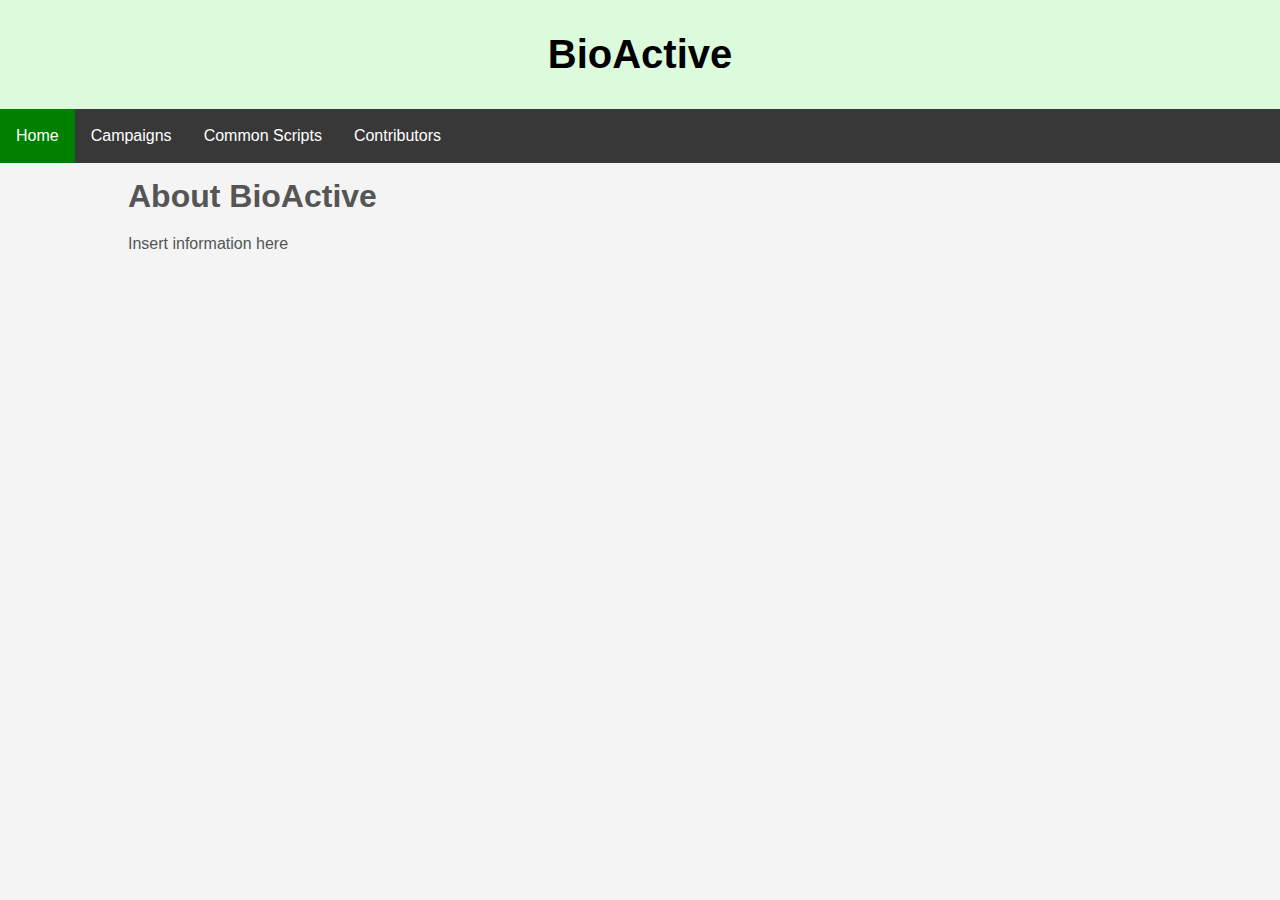
<file: documentation/index.html>
<!DOCTYPE html>
<html>
<head>
	<title>BioActive</title>
	<link rel="stylesheet" type="text/css" href="css/style.css">
</head>
<body>
	<header id="main-header">
		<div class="container">
			<h1>BioActive</h1>
		</div>
	</header>

	<ul class="navbar">
		<li class="active"><a href="index.html">Home</a></li>
		<li class="dropdown">
			<a href="javascript:void(0)" class="dropbtn">Campaigns</a>
			<div class="dropdown-content">
				<a href="campaigns/battleship.html">Battleship</a>
				<a href="campaigns/battleshipreal.html">BattleshipReal / Createplate</a>
				<a href="campaigns/clustercampaign.html">ClusterCampaign</a>
				<a href="campaigns/getdataimagecampaign.html">getDataImageCampaign</a>
				<a href="campaigns/linreg.html">LinReg</a>
				<a href="campaigns/multivars">MultiVars</a>
			</div>
		</li>
		<li class="dropdown">
			<a href="javascript:void(0)" class="dropbtn">Common Scripts</a>
			<div class="dropdown-content">
				<a href="commonscripts/runcampaign.html">RunCampaign</a>
				<a href="commonscripts/createcampaign.html">CreateCampaign</a>
				<a href="commonscripts/activelearner.html">ActiveLearner</a>
				<a href="commonscripts/modeler.html">Modeler</a>
				<a href="commonscripts/database.html">Database</a>
				<a href="commonscripts/goaltether.html">Goal Tether</a>
				<a href="commonscripts/dataacquisition.html">Data Acquisition</a>
			</div>
		</li>
		<li><a href="contributors.html">Contributors</a></li>
	</ul>

	<section class="content-start">
		<div class="container">
			<h1>About BioActive</h1>

			<p>Insert information here</p>
		</div>
	</section>

	<script src="main.js"></script>
</body>
</html>
</file>
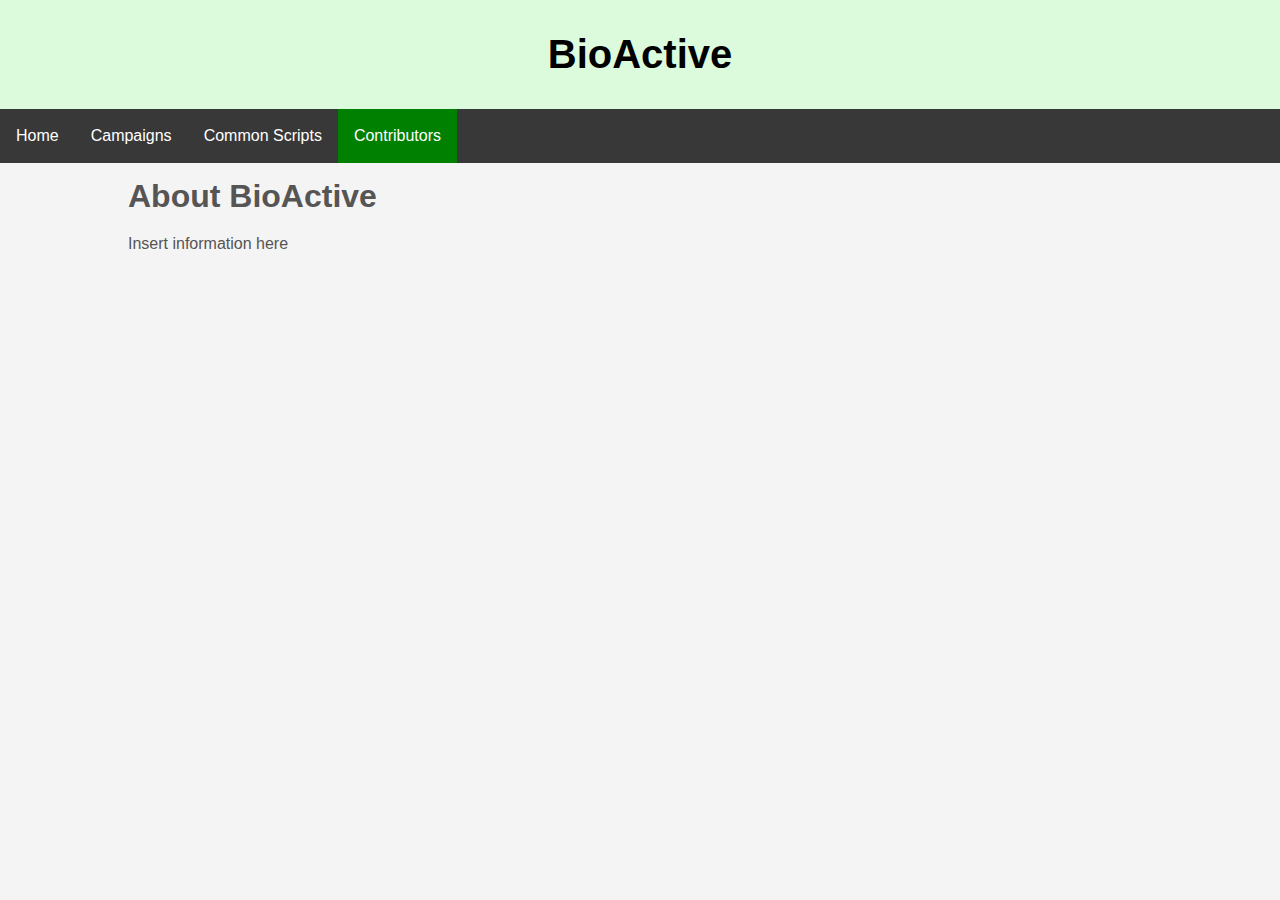
<file: documentation/contributors.html>
<!DOCTYPE html>
<html>
<head>
	<title>BioActive</title>
	<link rel="stylesheet" type="text/css" href="css/style.css">
</head>
<body>
	<header id="main-header">
		<div class="container">
			<h1>BioActive</h1>
		</div>
	</header>

	<ul class="navbar">
		<li><a href="index.html">Home</a></li>
		<li class="dropdown">
			<a href="javascript:void(0)" class="dropbtn">Campaigns</a>
			<div class="dropdown-content">
				<a href="campaigns/battleship.html">Battleship</a>
				<a href="campaigns/battleshipreal.html">BattleshipReal / Createplate</a>
				<a href="campaigns/clustercampaign.html">ClusterCampaign</a>
				<a href="campaigns/getdataimagecampaign.html">getDataImageCampaign</a>
				<a href="campaigns/linreg.html">LinReg</a>
				<a href="campaigns/multivars">MultiVars</a>
			</div>
		</li>
		<li class="dropdown">
			<a href="javascript:void(0)" class="dropbtn">Common Scripts</a>
			<div class="dropdown-content">
				<a href="commonscripts/runcampaign.html">RunCampaign</a>
				<a href="commonscripts/createcampaign.html">CreateCampaign</a>
				<a href="commonscripts/activelearner.html">ActiveLearner</a>
				<a href="commonscripts/modeler.html">Modeler</a>
				<a href="commonscripts/database.html">Database</a>
				<a href="commonscripts/goaltether.html">Goal Tether</a>
				<a href="commonscripts/dataacquisition.html">Data Acquisition</a>
			</div>
		</li>
		<li class="active"><a href="contributors.html">Contributors</a></li>
	</ul>

	<section class="content-start">
		<div class="container">
			<h1>About BioActive</h1>

			<p>Insert information here</p>
		</div>
	</section>

	<script src="main.js"></script>
</body>
</html>
</file>
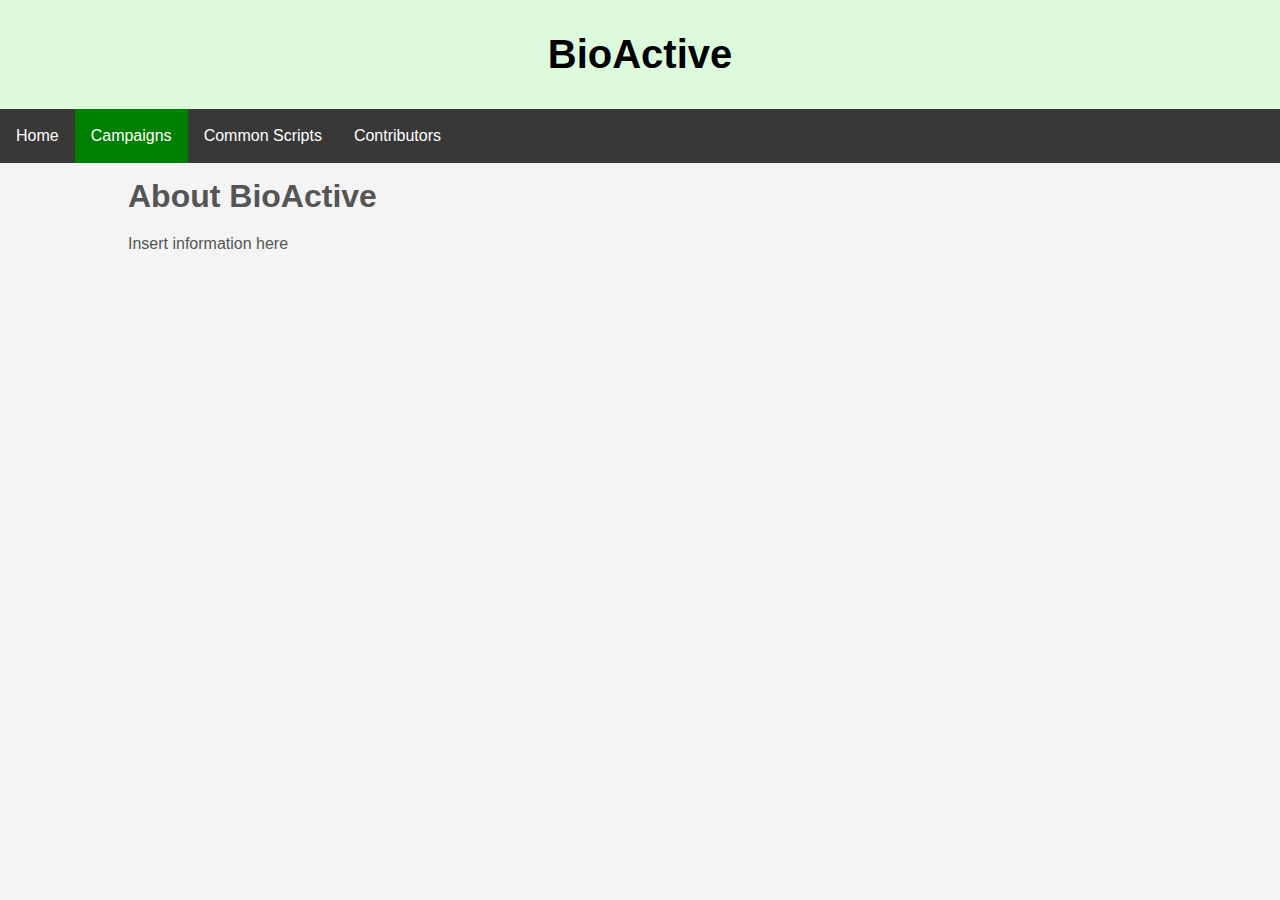
<file: documentation/campaigns/battleship.html>
<!DOCTYPE html>
<html>
<head>
	<title>BioActive</title>
	<link rel="stylesheet" type="text/css" href="../css/style.css">
</head>
<body>
	<header id="main-header">
		<div class="container">
			<h1>BioActive</h1>
		</div>
	</header>

	<ul class="navbar">
		<li><a href="../index.html">Home</a></li>
		<li class="dropdown active">
			<a href="javascript:void(0)" class="dropbtn">Campaigns</a>
			<div class="dropdown-content">
				<a href="battleship.html" class="active">Battleship</a>
				<a href="battleshipreal.html">BattleshipReal / Createplate</a>
				<a href="clustercampaign.html">ClusterCampaign</a>
				<a href="getdataimagecampaign.html">getDataImageCampaign</a>
				<a href="linreg.html">LinReg</a>
				<a href="multivars.html">MultiVars</a>
			</div>
		</li>
		<li class="dropdown">
			<a href="javascript:void(0)" class="dropbtn">Common Scripts</a>
			<div class="dropdown-content">
				<a href="../commonscripts/runcampaign.html">RunCampaign</a>
				<a href="../commonscripts/createcampaign.html">CreateCampaign</a>
				<a href="../commonscripts/activelearner.html">ActiveLearner</a>
				<a href="../commonscripts/modeler.html">Modeler</a>
				<a href="../commonscripts/database.html">Database</a>
				<a href="../commonscripts/goaltether.html">Goal Tether</a>
				<a href="../commonscripts/dataacquisition.html">Data Acquisition</a>
			</div>
		</li>
		<li><a href="../contributors.html">Contributors</a></li>
	</ul>

	<section class="content-start">
		<div class="container">
			<h1>About BioActive</h1>

			<p>Insert information here</p>
		</div>
	</section>

	<script src="../main.js"></script>
</body>
</html>
</file>
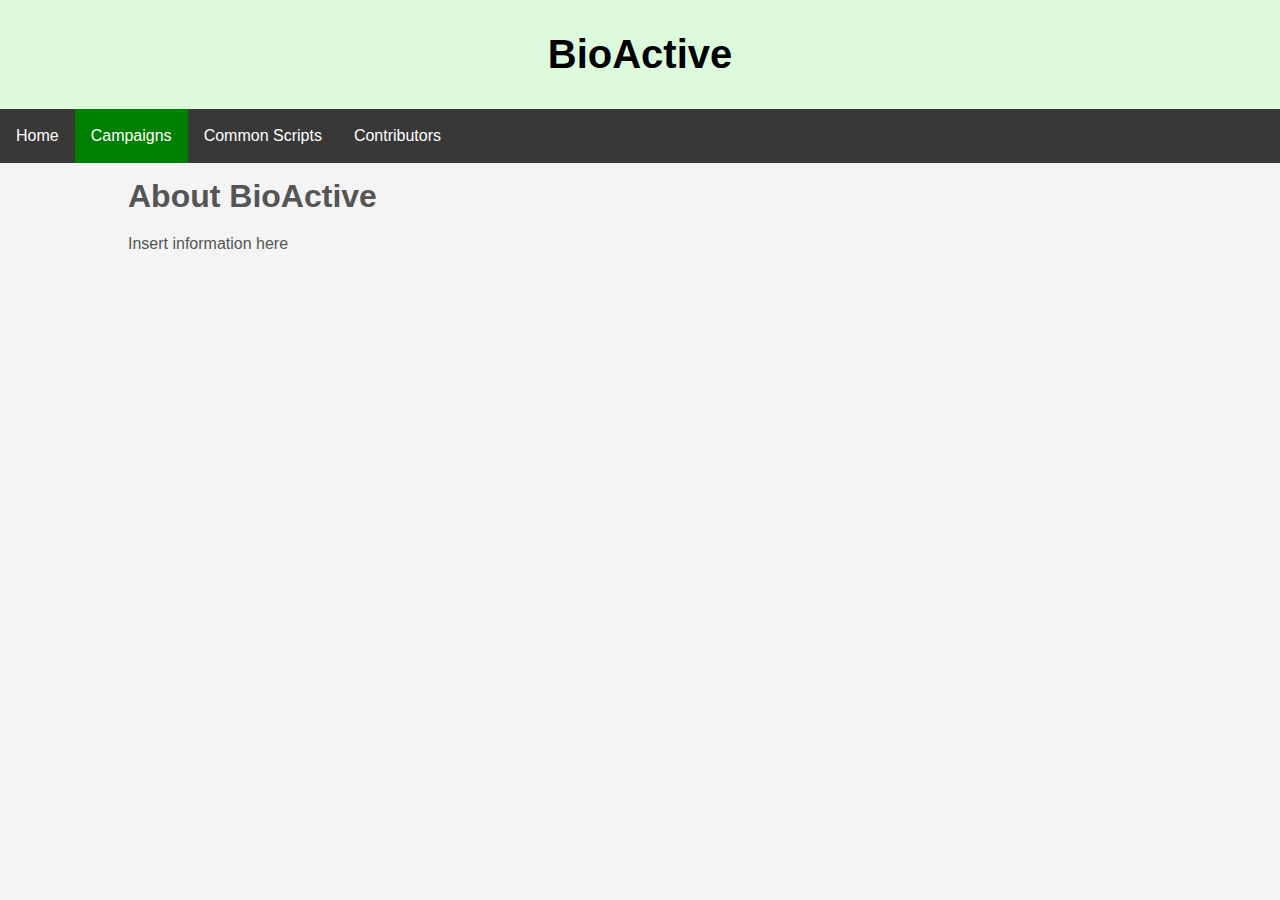
<file: documentation/campaigns/clustercampaign.html>
<!DOCTYPE html>
<html>
<head>
	<title>BioActive</title>
	<link rel="stylesheet" type="text/css" href="../css/style.css">
</head>
<body>
	<header id="main-header">
		<div class="container">
			<h1>BioActive</h1>
		</div>
	</header>

	<ul class="navbar">
		<li><a href="../index.html">Home</a></li>
		<li class="dropdown active">
			<a href="javascript:void(0)" class="dropbtn">Campaigns</a>
			<div class="dropdown-content">
				<a href="battleship.html">Battleship</a>
				<a href="battleshipreal.html">BattleshipReal / Createplate</a>
				<a href="clustercampaign.html" class="active">ClusterCampaign</a>
				<a href="getdataimagecampaign.html">getDataImageCampaign</a>
				<a href="linreg.html">LinReg</a>
				<a href="multivars.html">MultiVars</a>
			</div>
		</li>
		<li class="dropdown">
			<a href="javascript:void(0)" class="dropbtn">Common Scripts</a>
			<div class="dropdown-content">
				<a href="../commonscripts/runcampaign.html">RunCampaign</a>
				<a href="../commonscripts/createcampaign.html">CreateCampaign</a>
				<a href="../commonscripts/activelearner.html">ActiveLearner</a>
				<a href="../commonscripts/modeler.html">Modeler</a>
				<a href="../commonscripts/database.html">Database</a>
				<a href="../commonscripts/goaltether.html">Goal Tether</a>
				<a href="../commonscripts/dataacquisition.html">Data Acquisition</a>
			</div>
		</li>
		<li><a href="../contributors.html">Contributors</a></li>
	</ul>

	<section class="content-start">
		<div class="container">
			<h1>About BioActive</h1>

			<p>Insert information here</p>
		</div>
	</section>

	<script src="../main.js"></script>
</body>
</html>
</file>
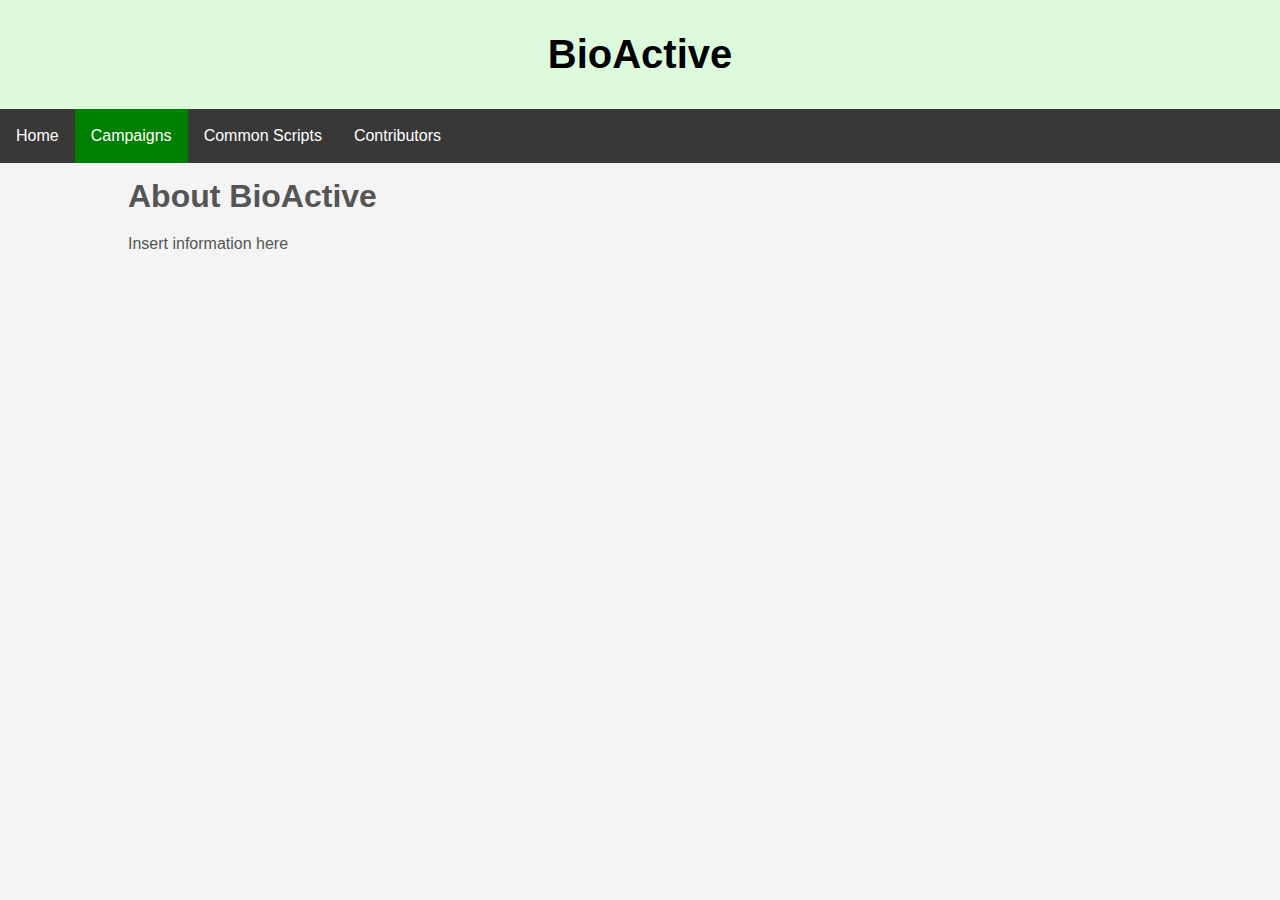
<file: documentation/campaigns/getdataimagecampaign.html>
<!DOCTYPE html>
<html>
<head>
	<title>BioActive</title>
	<link rel="stylesheet" type="text/css" href="../css/style.css">
</head>
<body>
	<header id="main-header">
		<div class="container">
			<h1>BioActive</h1>
		</div>
	</header>

	<ul class="navbar">
		<li><a href="../index.html">Home</a></li>
		<li class="dropdown active">
			<a href="javascript:void(0)" class="dropbtn">Campaigns</a>
			<div class="dropdown-content">
				<a href="battleship.html">Battleship</a>
				<a href="battleshipreal.html">BattleshipReal / Createplate</a>
				<a href="clustercampaign.html">ClusterCampaign</a>
				<a href="getdataimagecampaign.html" class="active">getDataImageCampaign</a>
				<a href="linreg.html">LinReg</a>
				<a href="multivars.html">MultiVars</a>
			</div>
		</li>
		<li class="dropdown">
			<a href="javascript:void(0)" class="dropbtn">Common Scripts</a>
			<div class="dropdown-content">
				<a href="../commonscripts/runcampaign.html">RunCampaign</a>
				<a href="../commonscripts/createcampaign.html">CreateCampaign</a>
				<a href="../commonscripts/activelearner.html">ActiveLearner</a>
				<a href="../commonscripts/modeler.html">Modeler</a>
				<a href="../commonscripts/database.html">Database</a>
				<a href="../commonscripts/goaltether.html">Goal Tether</a>
				<a href="../commonscripts/dataacquisition.html">Data Acquisition</a>
			</div>
		</li>
		<li><a href="../contributors.html">Contributors</a></li>
	</ul>

	<section class="content-start">
		<div class="container">
			<h1>About BioActive</h1>

			<p>Insert information here</p>
		</div>
	</section>

	<script src="../main.js"></script>
</body>
</html>
</file>
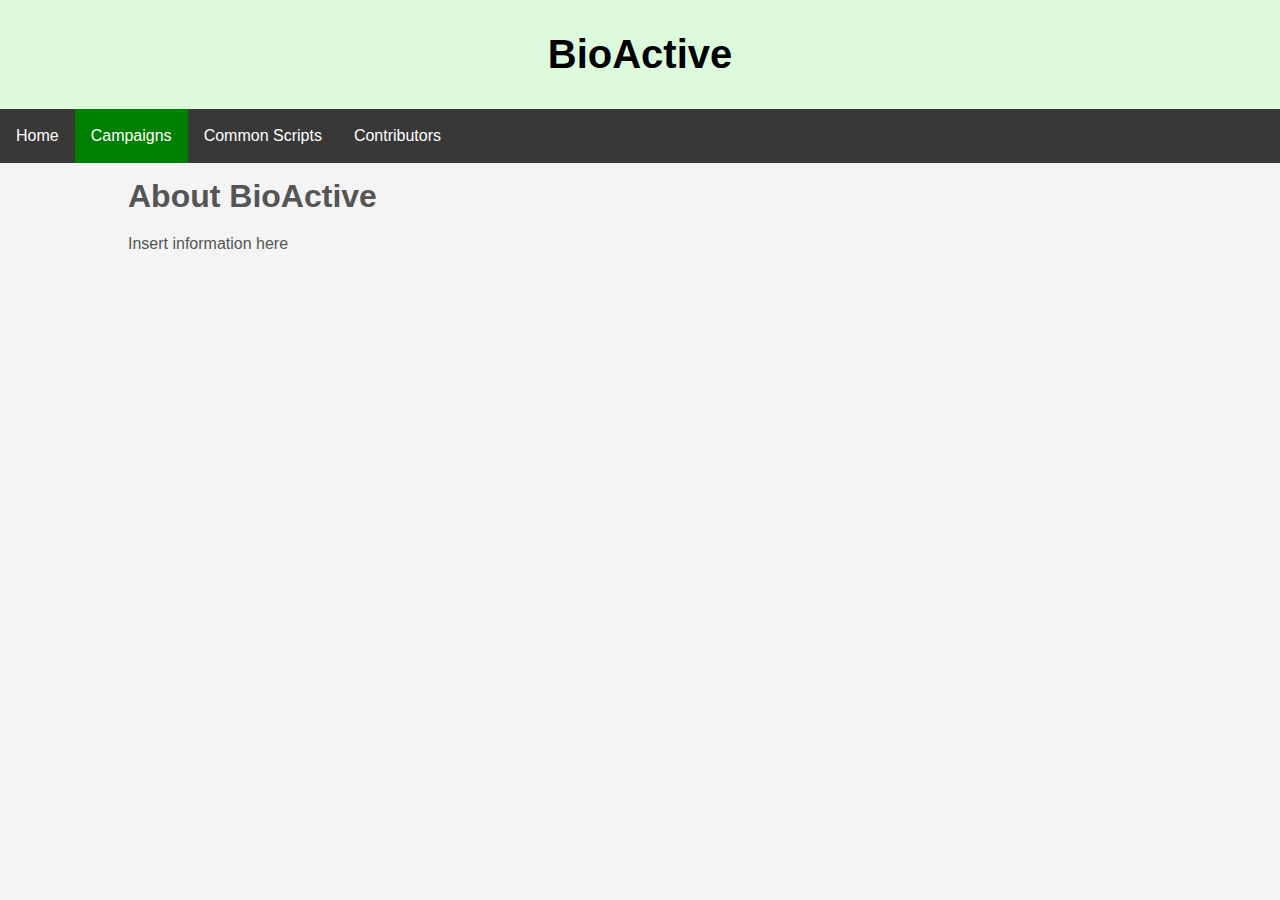
<file: documentation/campaigns/linreg.html>
<!DOCTYPE html>
<html>
<head>
	<title>BioActive</title>
	<link rel="stylesheet" type="text/css" href="../css/style.css">
</head>
<body>
	<header id="main-header">
		<div class="container">
			<h1>BioActive</h1>
		</div>
	</header>

	<ul class="navbar">
		<li><a href="../index.html">Home</a></li>
		<li class="dropdown active">
			<a href="javascript:void(0)" class="dropbtn">Campaigns</a>
			<div class="dropdown-content">
				<a href="battleship.html">Battleship</a>
				<a href="battleshipreal.html">BattleshipReal / Createplate</a>
				<a href="clustercampaign.html">ClusterCampaign</a>
				<a href="getdataimagecampaign.html">getDataImageCampaign</a>
				<a href="linreg.html" class="active">LinReg</a>
				<a href="multivars.html">MultiVars</a>
			</div>
		</li>
		<li class="dropdown">
			<a href="javascript:void(0)" class="dropbtn">Common Scripts</a>
			<div class="dropdown-content">
				<a href="../commonscripts/runcampaign.html">RunCampaign</a>
				<a href="../commonscripts/createcampaign.html">CreateCampaign</a>
				<a href="../commonscripts/activelearner.html">ActiveLearner</a>
				<a href="../commonscripts/modeler.html">Modeler</a>
				<a href="../commonscripts/database.html">Database</a>
				<a href="../commonscripts/goaltether.html">Goal Tether</a>
				<a href="../commonscripts/dataacquisition.html">Data Acquisition</a>
			</div>
		</li>
		<li><a href="../contributors.html">Contributors</a></li>
	</ul>

	<section class="content-start">
		<div class="container">
			<h1>About BioActive</h1>

			<p>Insert information here</p>
		</div>
	</section>

	<script src="../main.js"></script>
</body>
</html>
</file>
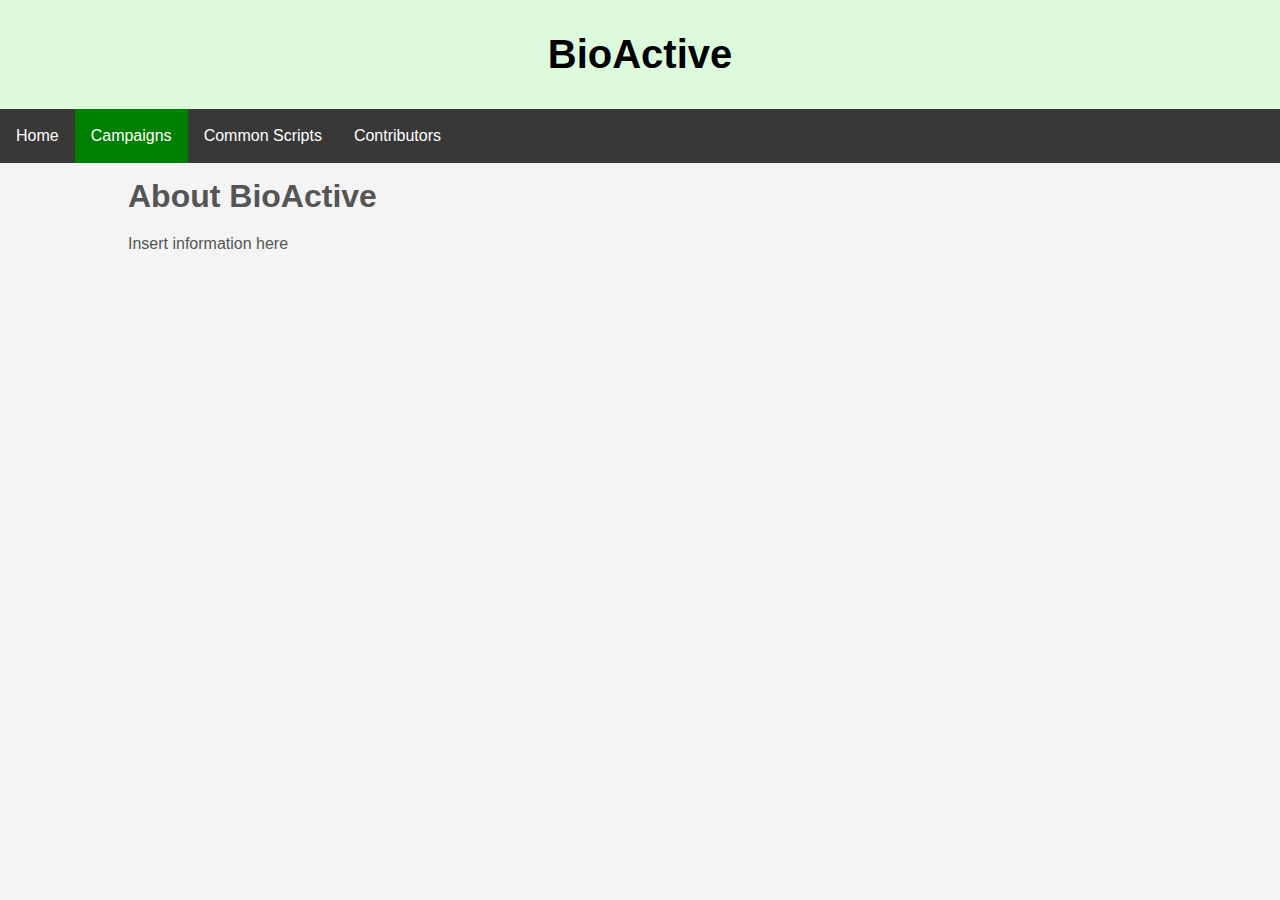
<file: documentation/campaigns/multivars.html>
<!DOCTYPE html>
<html>
<head>
	<title>BioActive</title>
	<link rel="stylesheet" type="text/css" href="../css/style.css">
</head>
<body>
	<header id="main-header">
		<div class="container">
			<h1>BioActive</h1>
		</div>
	</header>

	<ul class="navbar">
		<li><a href="../index.html">Home</a></li>
		<li class="dropdown active">
			<a href="javascript:void(0)" class="dropbtn">Campaigns</a>
			<div class="dropdown-content">
				<a href="battleship.html">Battleship</a>
				<a href="battleshipreal.html">BattleshipReal / Createplate</a>
				<a href="clustercampaign.html">ClusterCampaign</a>
				<a href="getdataimagecampaign.html">getDataImageCampaign</a>
				<a href="linreg.html">LinReg</a>
				<a href="multivars.html" class="active">MultiVars</a>
			</div>
		</li>
		<li class="dropdown">
			<a href="javascript:void(0)" class="dropbtn">Common Scripts</a>
			<div class="dropdown-content">
				<a href="../commonscripts/runcampaign.html">RunCampaign</a>
				<a href="../commonscripts/createcampaign.html">CreateCampaign</a>
				<a href="../commonscripts/activelearner.html">ActiveLearner</a>
				<a href="../commonscripts/modeler.html">Modeler</a>
				<a href="../commonscripts/database.html">Database</a>
				<a href="../commonscripts/goaltether.html">Goal Tether</a>
				<a href="../commonscripts/dataacquisition.html">Data Acquisition</a>
			</div>
		</li>
		<li><a href="../contributors.html">Contributors</a></li>
	</ul>

	<section class="content-start">
		<div class="container">
			<h1>About BioActive</h1>

			<p>Insert information here</p>
		</div>
	</section>

	<script src="../main.js"></script>
</body>
</html>
</file>
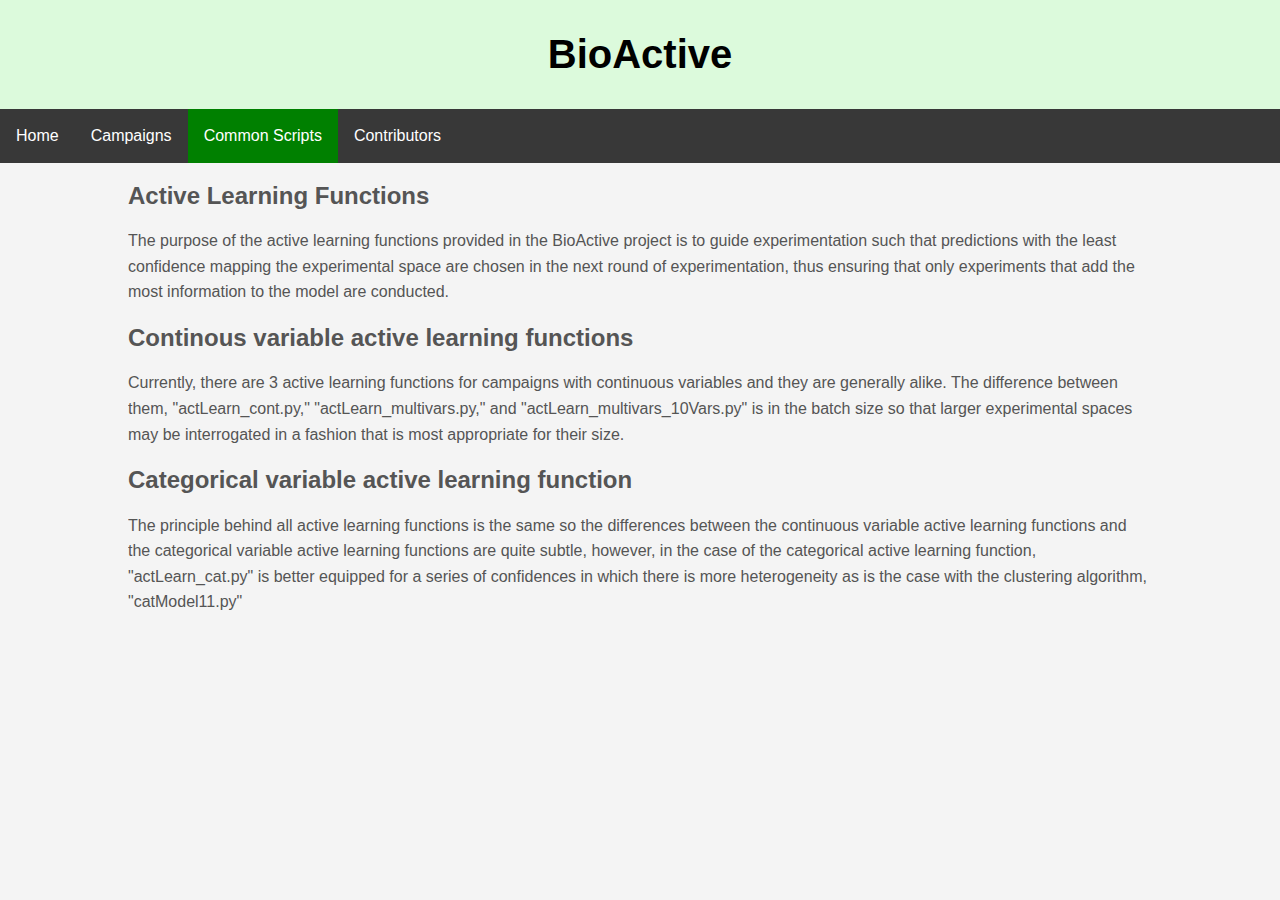
<file: documentation/commonscripts/activelearner.html>
<!DOCTYPE html>
<html>
<head>
	<title>BioActive</title>
	<link rel="stylesheet" type="text/css" href="../css/style.css">
</head>
<body>
	<header id="main-header">
		<div class="container">
			<h1>BioActive</h1>
		</div>
	</header>

	<ul class="navbar">
		<li><a href="../index.html">Home</a></li>
		<li class="dropdown">
			<a href="javascript:void(0)" class="dropbtn">Campaigns</a>
			<div class="dropdown-content">
				<a href="../campaigns/battleship.html">Battleship</a>
				<a href="../campaigns/battleshipreal.html">BattleshipReal / Createplate</a>
				<a href="../campaigns/clustercampaign.html">ClusterCampaign</a>
				<a href="../campaigns/getdataimagecampaign.html">getDataImageCampaign</a>
				<a href="../campaigns/linreg.html">LinReg</a>
				<a href="../campaigns/multivars.html">MultiVars</a>
			</div>
		</li>
		<li class="dropdown active">
			<a href="javascript:void(0)" class="dropbtn">Common Scripts</a>
			<div class="dropdown-content">
				<a href="runcampaign.html">RunCampaign</a>
				<a href="createcampaign.html">CreateCampaign</a>
				<a href="activelearner.html" class="active">ActiveLearner</a>
				<a href="modeler.html">Modeler</a>
				<a href="database.html">Database</a>
				<a href="goaltether.html">Goal Tether</a>
				<a href="dataacquisition.html">Data Acquisition</a>
			</div>
		</li>
		<li><a href="../contributors.html">Contributors</a></li>
	</ul>

	<section class="content-start">
		<div class="container">
			<h2>Active Learning Functions</h2>

			<p>The purpose of the active learning functions provided in the BioActive project is to guide experimentation such that predictions with the least confidence mapping the experimental space are chosen in the next round of experimentation, thus ensuring that only experiments that add the most information to the model are conducted.</p>

			<h2>Continous variable active learning functions</h2>

			<p>Currently, there are 3 active learning functions for campaigns with continuous variables and they are generally alike. The difference between them, "actLearn_cont.py," "actLearn_multivars.py," and "actLearn_multivars_10Vars.py" is in the batch size so that larger experimental spaces may be interrogated in a fashion that is most appropriate for their size.</p>

			<h2>Categorical variable active learning function</h2>

			<p>The principle behind all active learning functions is the same so the differences between the continuous variable active learning functions and the categorical variable active learning functions are quite subtle, however, in the case of the categorical active learning function, "actLearn_cat.py" is better equipped for a series of confidences in which there is more heterogeneity as is the case with the clustering algorithm, "catModel11.py"</p>
		</div>
	</section>

	<script src="../main.js"></script>
</body>
</html>
</file>
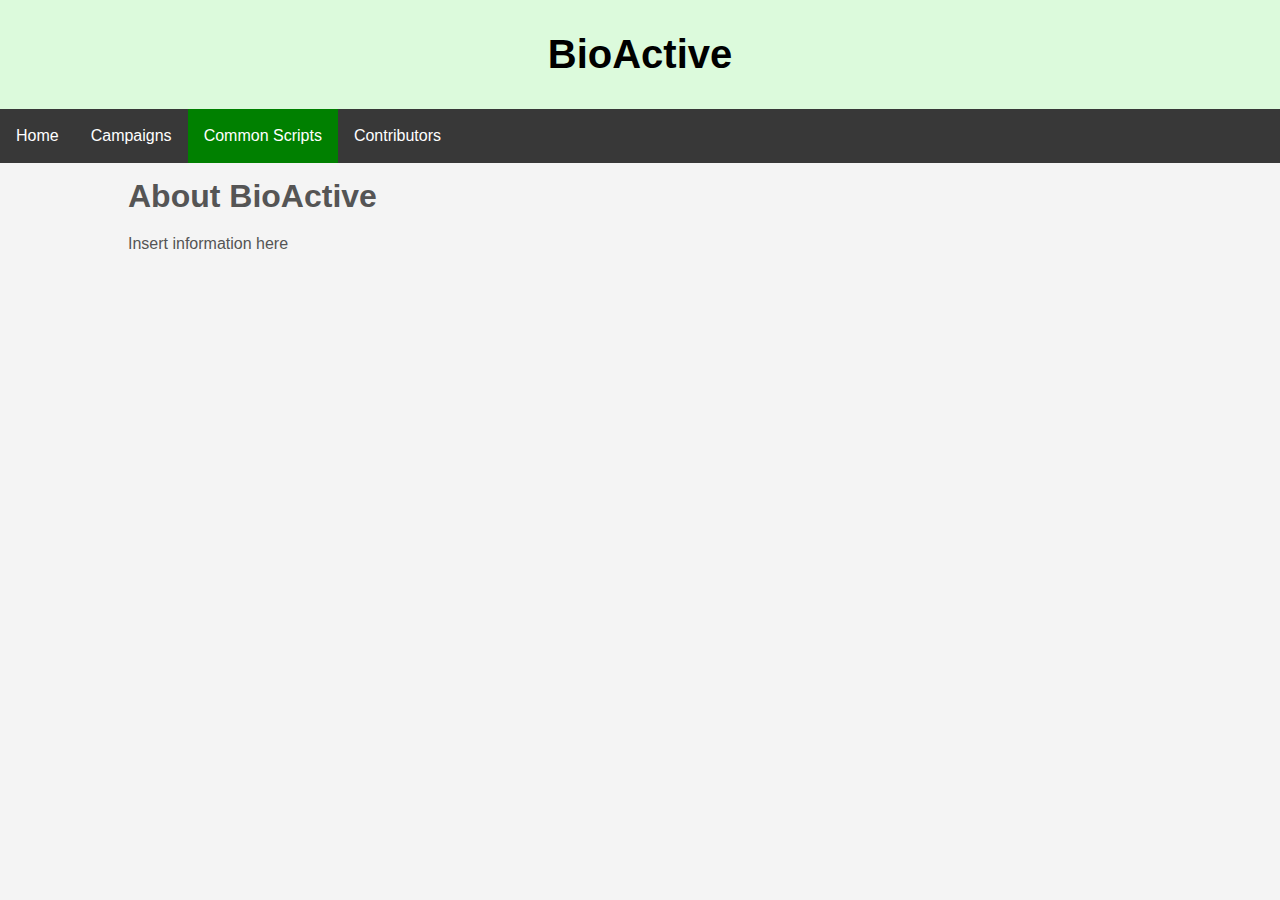
<file: documentation/commonscripts/createcampaign.html>
<!DOCTYPE html>
<html>
<head>
	<title>BioActive</title>
	<link rel="stylesheet" type="text/css" href="../css/style.css">
</head>
<body>
	<header id="main-header">
		<div class="container">
			<h1>BioActive</h1>
		</div>
	</header>

	<ul class="navbar">
		<li><a href="../index.html">Home</a></li>
		<li class="dropdown">
			<a href="javascript:void(0)" class="dropbtn">Campaigns</a>
			<div class="dropdown-content">
				<a href="../campaigns/battleship.html">Battleship</a>
				<a href="../campaigns/battleshipreal.html">BattleshipReal / Createplate</a>
				<a href="../campaigns/clustercampaign.html">ClusterCampaign</a>
				<a href="../campaigns/getdataimagecampaign.html">getDataImageCampaign</a>
				<a href="../campaigns/linreg.html">LinReg</a>
				<a href="../campaigns/multivars.html">MultiVars</a>
			</div>
		</li>
		<li class="dropdown active">
			<a href="javascript:void(0)" class="dropbtn">Common Scripts</a>
			<div class="dropdown-content">
				<a href="runcampaign.html">RunCampaign</a>
				<a href="createcampaign.html" class="active">CreateCampaign</a>
				<a href="activelearner.html">ActiveLearner</a>
				<a href="modeler.html">Modeler</a>
				<a href="database.html">Database</a>
				<a href="goaltether.html">Goal Tether</a>
				<a href="dataacquisition.html">Data Acquisition</a>
			</div>
		</li>
		<li><a href="../contributors.html">Contributors</a></li>
	</ul>

	<section class="content-start">
		<div class="container">
			<h1>About BioActive</h1>

			<p>Insert information here</p>
		</div>
	</section>

	<script src="../main.js"></script>
</body>
</html>
</file>
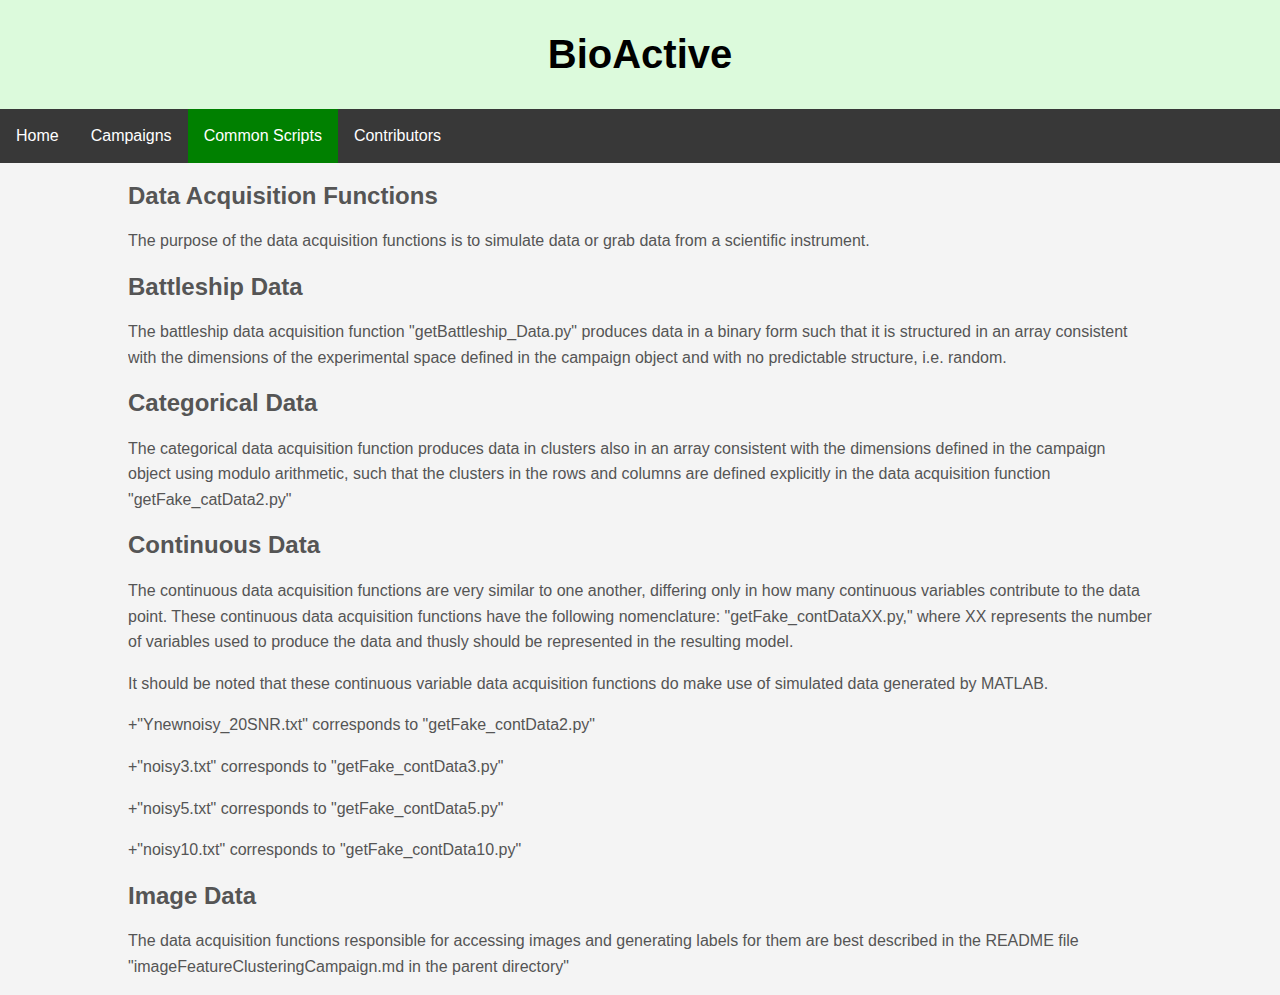
<file: documentation/commonscripts/dataacquisition.html>
<!DOCTYPE html>
<html>
<head>
	<title>BioActive</title>
	<link rel="stylesheet" type="text/css" href="../css/style.css">
</head>
<body>
	<header id="main-header">
		<div class="container">
			<h1>BioActive</h1>
		</div>
	</header>

	<ul class="navbar">
		<li><a href="../index.html">Home</a></li>
		<li class="dropdown">
			<a href="javascript:void(0)" class="dropbtn">Campaigns</a>
			<div class="dropdown-content">
				<a href="../campaigns/battleship.html">Battleship</a>
				<a href="../campaigns/battleshipreal.html">BattleshipReal / Createplate</a>
				<a href="../campaigns/clustercampaign.html">ClusterCampaign</a>
				<a href="../campaigns/getdataimagecampaign.html">getDataImageCampaign</a>
				<a href="../campaigns/linreg.html">LinReg</a>
				<a href="../campaigns/multivars.html">MultiVars</a>
			</div>
		</li>
		<li class="dropdown active">
			<a href="javascript:void(0)" class="dropbtn">Common Scripts</a>
			<div class="dropdown-content">
				<a href="runcampaign.html">RunCampaign</a>
				<a href="createcampaign.html">CreateCampaign</a>
				<a href="activelearner.html">ActiveLearner</a>
				<a href="modeler.html">Modeler</a>
				<a href="database.html">Database</a>
				<a href="goaltether.html">Goal Tether</a>
				<a href="dataacquisition.html" class="active">Data Acquisition</a>
			</div>
		</li>
		<li><a href="../contributors.html">Contributors</a></li>
	</ul>

	<section class="content-start">
		<div class="container">
			<h2>Data Acquisition Functions</h2>

			<p>The purpose of the data acquisition functions is to simulate data or grab data from a scientific instrument.</p>

			<h2>Battleship Data</h2>

			<p>The battleship data acquisition function "getBattleship_Data.py" produces data in a binary form such that it is structured in an array consistent with the dimensions of the experimental space defined in the campaign object and with no predictable structure, i.e. random.</p>

			<h2>Categorical Data</h2>

			<p>The categorical data acquisition function produces data in clusters also in an array consistent with the dimensions defined in the campaign object using modulo arithmetic, such that the clusters in the rows and columns are defined explicitly in the data acquisition function "getFake_catData2.py"</p>

			<h2>Continuous Data</h2>

			<p>The continuous data acquisition functions are very similar to one another, differing only in how many continuous variables contribute to the data point. These continuous data acquisition functions have the following nomenclature: "getFake_contDataXX.py," where XX represents the number of variables used to produce the data and thusly should be represented in the resulting model.</p>

			<p>It should be noted that these continuous variable data acquisition functions do make use of simulated data generated by MATLAB.</p>

			<p>+"Ynewnoisy_20SNR.txt" corresponds to "getFake_contData2.py"</p>
			<p>+"noisy3.txt" corresponds to "getFake_contData3.py"</p> 
			<p>+"noisy5.txt" corresponds to "getFake_contData5.py"</p>
			<p>+"noisy10.txt" corresponds to "getFake_contData10.py"</p>

			<h2>Image Data</h2>

			<p>The data acquisition functions responsible for accessing images and generating labels for them are best described in the README file "imageFeatureClusteringCampaign.md in the parent directory"</p>
		</div>
	</section>

	<script src="../main.js"></script>
</body>
</html>
</file>
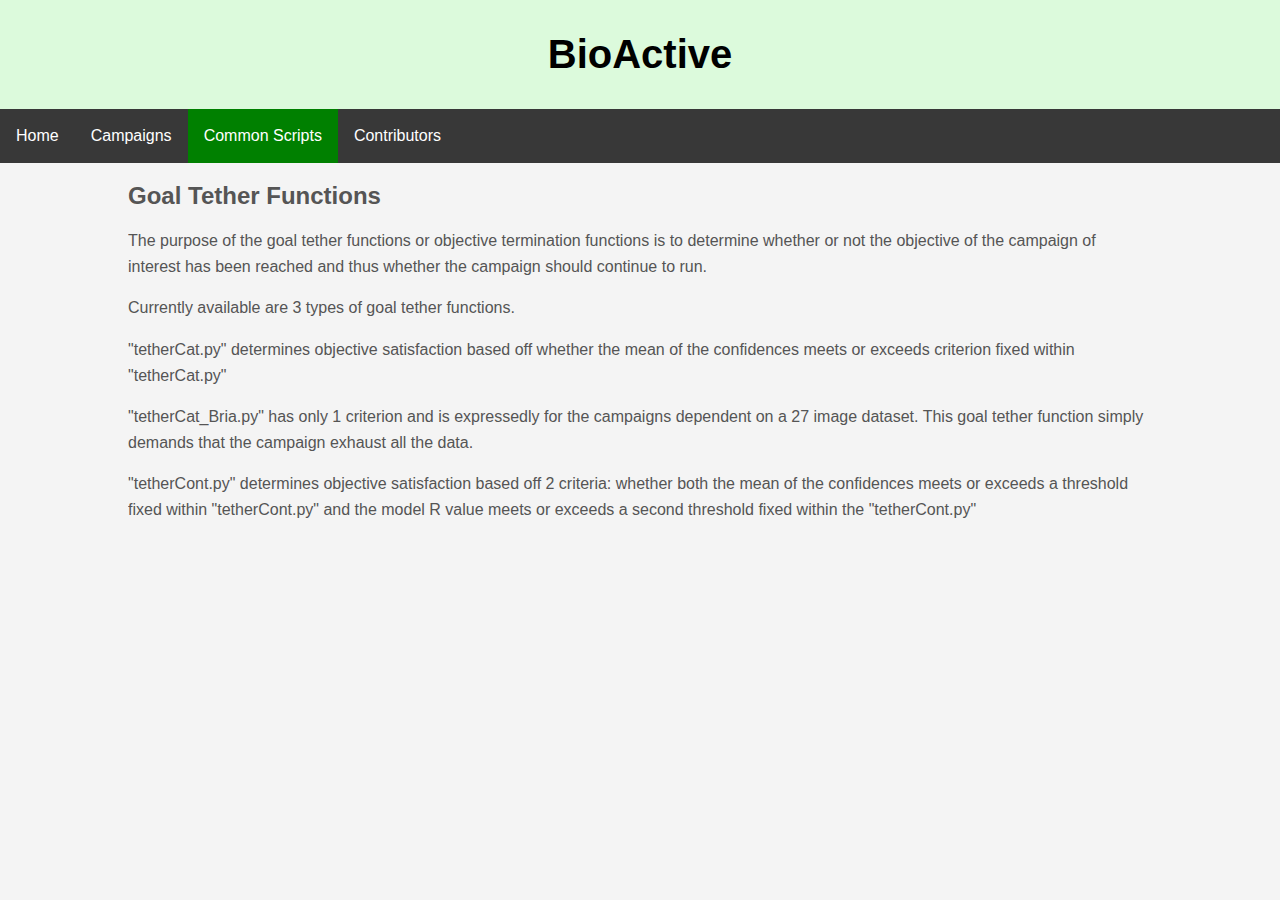
<file: documentation/commonscripts/goaltether.html>
<!DOCTYPE html>
<html>
<head>
	<title>BioActive</title>
	<link rel="stylesheet" type="text/css" href="../css/style.css">
</head>
<body>
	<header id="main-header">
		<div class="container">
			<h1>BioActive</h1>
		</div>
	</header>

	<ul class="navbar">
		<li><a href="../index.html">Home</a></li>
		<li class="dropdown">
			<a href="javascript:void(0)" class="dropbtn">Campaigns</a>
			<div class="dropdown-content">
				<a href="../campaigns/battleship.html">Battleship</a>
				<a href="../campaigns/battleshipreal.html">BattleshipReal / Createplate</a>
				<a href="../campaigns/clustercampaign.html">ClusterCampaign</a>
				<a href="../campaigns/getdataimagecampaign.html">getDataImageCampaign</a>
				<a href="../campaigns/linreg.html">LinReg</a>
				<a href="../campaigns/multivars.html">MultiVars</a>
			</div>
		</li>
		<li class="dropdown active">
			<a href="javascript:void(0)" class="dropbtn">Common Scripts</a>
			<div class="dropdown-content">
				<a href="runcampaign.html">RunCampaign</a>
				<a href="createcampaign.html">CreateCampaign</a>
				<a href="activelearner.html">ActiveLearner</a>
				<a href="modeler.html">Modeler</a>
				<a href="database.html">Database</a>
				<a href="goaltether.html" class="active">Goal Tether</a>
				<a href="dataacquisition.html">Data Acquisition</a>
			</div>
		</li>
		<li><a href="../contributors.html">Contributors</a></li>
	</ul>

	<section class="content-start">
		<div class="container">
			<h2>Goal Tether Functions</h2>

			<p>The purpose of the goal tether functions or objective termination functions is to determine whether or not the objective of the campaign of interest has been reached and thus whether the campaign should continue to run.</p>

			<p>Currently available are 3 types of goal tether functions.</p>

			<p>"tetherCat.py" determines objective satisfaction based off whether the mean of the confidences meets or exceeds criterion fixed within "tetherCat.py"</p>

			<p>"tetherCat_Bria.py" has only 1 criterion and is expressedly for the campaigns dependent on a 27 image dataset. This goal tether function simply demands that the campaign exhaust all the data.</p>

			<p>"tetherCont.py" determines objective satisfaction based off 2 criteria: whether both the mean of the confidences meets or exceeds a threshold fixed within "tetherCont.py" and the model R value meets or exceeds a second threshold fixed within the "tetherCont.py"</p>
		</div>
	</section>

	<script src="../main.js"></script>
</body>
</html>
</file>
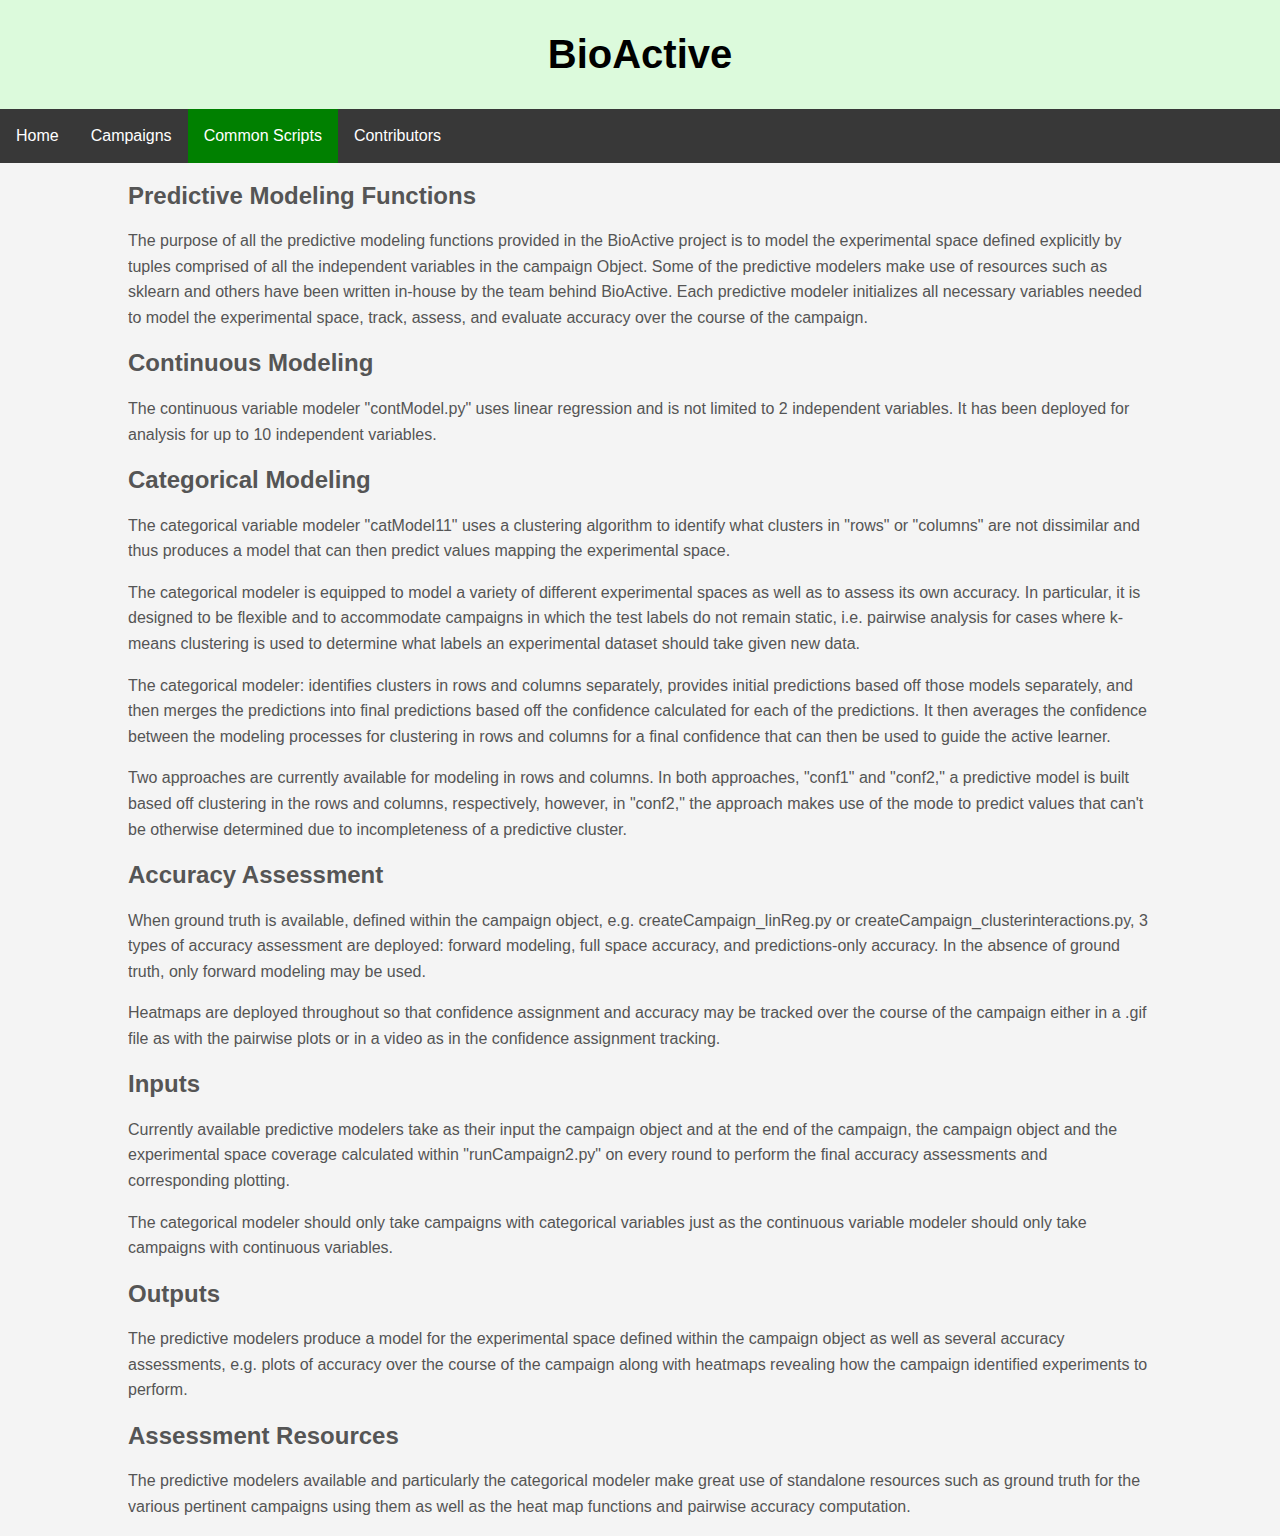
<file: documentation/commonscripts/modeler.html>
<!DOCTYPE html>
<html>
<head>
	<title>BioActive</title>
	<link rel="stylesheet" type="text/css" href="../css/style.css">
</head>
<body>
	<header id="main-header">
		<div class="container">
			<h1>BioActive</h1>
		</div>
	</header>

	<ul class="navbar">
		<li><a href="../index.html">Home</a></li>
		<li class="dropdown">
			<a href="javascript:void(0)" class="dropbtn">Campaigns</a>
			<div class="dropdown-content">
				<a href="../campaigns/battleship.html">Battleship</a>
				<a href="../campaigns/battleshipreal.html">BattleshipReal / Createplate</a>
				<a href="../campaigns/clustercampaign.html">ClusterCampaign</a>
				<a href="../campaigns/getdataimagecampaign.html">getDataImageCampaign</a>
				<a href="../campaigns/linreg.html">LinReg</a>
				<a href="../campaigns/multivars.html">MultiVars</a>
			</div>
		</li>
		<li class="dropdown active">
			<a href="javascript:void(0)" class="dropbtn">Common Scripts</a>
			<div class="dropdown-content">
				<a href="runcampaign.html">RunCampaign</a>
				<a href="createcampaign.html">CreateCampaign</a>
				<a href="activelearner.html">ActiveLearner</a>
				<a href="modeler.html" class="active">Modeler</a>
				<a href="database.html">Database</a>
				<a href="goaltether.html">Goal Tether</a>
				<a href="dataacquisition.html">Data Acquisition</a>
			</div>
		</li>
		<li><a href="../contributors.html">Contributors</a></li>
	</ul>

	<section class="content-start">
		<div class="container">
			<h2>Predictive Modeling Functions</h2>

			<p>The purpose of all the predictive modeling functions provided in the BioActive project is to model the experimental space defined explicitly by tuples comprised of all the independent variables in the campaign Object. Some of the predictive modelers make use of resources such as sklearn and others have been written in-house by the team behind BioActive. Each predictive modeler initializes all necessary variables needed to model the experimental space, track, assess, and evaluate accuracy over the course of the campaign.</p>

			<h2>Continuous Modeling</h2>

			<p>The continuous variable modeler "contModel.py" uses linear regression and is not limited to 2 independent variables. It has been deployed for analysis for up to 10 independent variables.</p>

			<h2>Categorical Modeling</h2>

			<p>The categorical variable modeler "catModel11" uses a clustering algorithm to identify what clusters in "rows" or "columns" are not dissimilar and thus produces a model that can then predict values mapping the experimental space.</p>

			<p>The categorical modeler is equipped to model a variety of different experimental spaces as well as to assess its own accuracy. In particular, it is designed to be flexible and to accommodate campaigns in which the test labels do not remain static, i.e. pairwise analysis for cases where k-means clustering is used to determine what labels an experimental dataset should take given new data.</p>

			<p>The categorical modeler: identifies clusters in rows and columns separately, provides initial predictions based off those models separately, and then merges the predictions into final predictions based off the confidence calculated for each of the predictions. It then averages the confidence between the modeling processes for clustering in rows and columns for a final confidence that can then be used to guide the active learner.</p>

			<p>Two approaches are currently available for modeling in rows and columns. In both approaches, "conf1" and "conf2," a predictive model is built based off clustering in the rows and columns, respectively, however, in "conf2," the approach makes use of the mode to predict values that can't be otherwise determined due to incompleteness of a predictive cluster.</p>

			<h2>Accuracy Assessment</h2>

			<p>When ground truth is available, defined within the campaign object, e.g. createCampaign_linReg.py or createCampaign_clusterinteractions.py, 3 types of accuracy assessment are deployed: forward modeling, full space accuracy, and predictions-only accuracy. In the absence of ground truth, only forward modeling may be used.</p>

			<p>Heatmaps are deployed throughout so that confidence assignment and accuracy may be tracked over the course of the campaign either in a .gif file as with the pairwise plots or in a video as in the confidence assignment tracking.</p>

			<h2>Inputs</h2>

			<p>Currently available predictive modelers take as their input the campaign object and at the end of the campaign, the campaign object and the experimental space coverage calculated within "runCampaign2.py" on every round to perform the final accuracy assessments and corresponding plotting.</p>

			<p>The categorical modeler should only take campaigns with categorical variables just as the continuous variable modeler should only take campaigns with continuous variables.</p>

			<h2>Outputs</h2>

			<p>The predictive modelers produce a model for the experimental space defined within the campaign object as well as several accuracy assessments, e.g. plots of accuracy over the course of the campaign along with heatmaps revealing how the campaign identified experiments to perform.</p>

			<h2>Assessment Resources</h2>

			<p>The predictive modelers available and particularly the categorical modeler make great use of standalone resources such as ground truth for the various pertinent campaigns using them as well as the heat map functions and pairwise accuracy computation.</p>
		</div>
	</section>

	<script src="../main.js"></script>
</body>
</html>
</file>
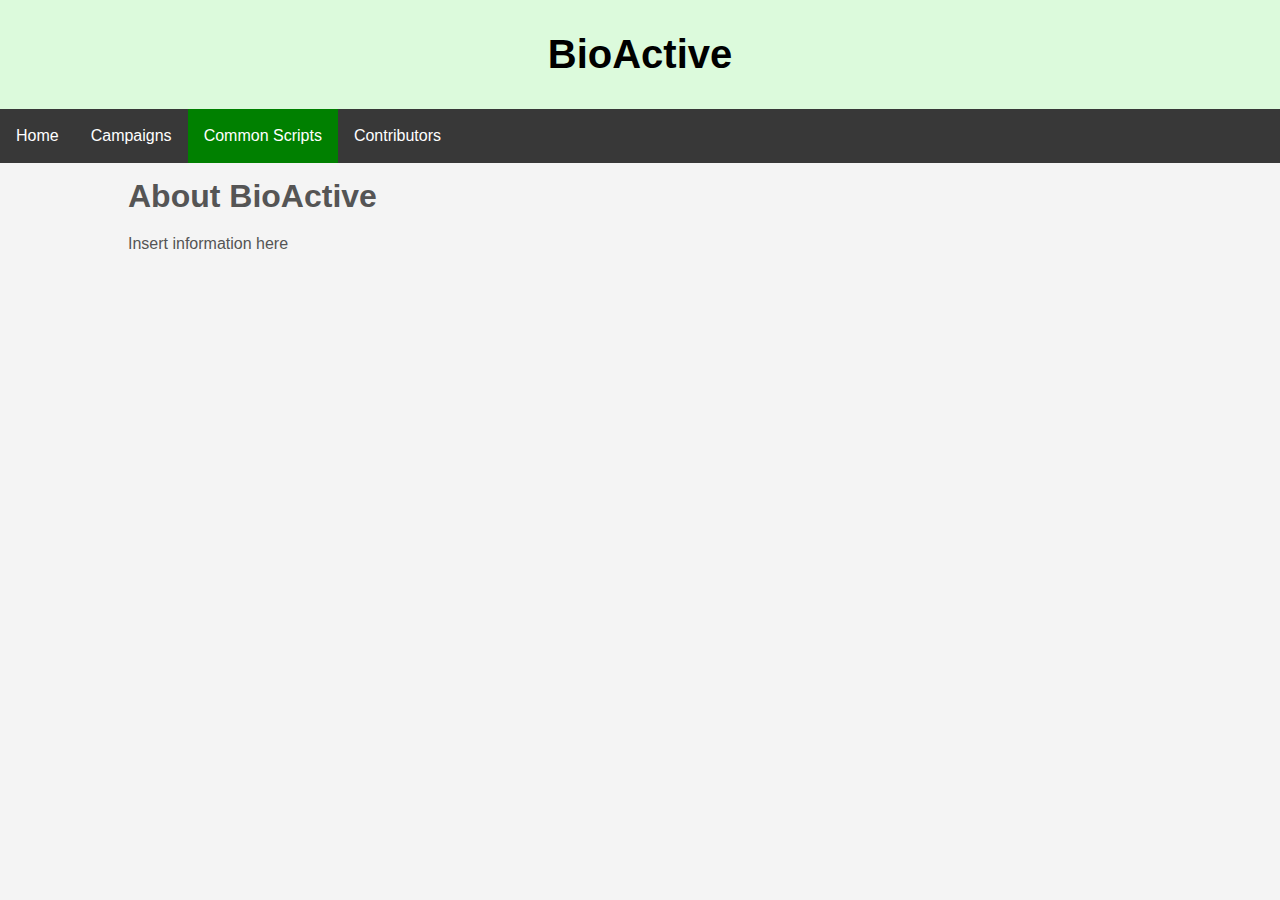
<file: documentation/commonscripts/runcampaign.html>
<!DOCTYPE html>
<html>
<head>
	<title>BioActive</title>
	<link rel="stylesheet" type="text/css" href="../css/style.css">
</head>
<body>
	<header id="main-header">
		<div class="container">
			<h1>BioActive</h1>
		</div>
	</header>

	<ul class="navbar">
		<li><a href="../index.html">Home</a></li>
		<li class="dropdown">
			<a href="javascript:void(0)" class="dropbtn">Campaigns</a>
			<div class="dropdown-content">
				<a href="../campaigns/battleship.html">Battleship</a>
				<a href="../campaigns/battleshipreal.html">BattleshipReal / Createplate</a>
				<a href="../campaigns/clustercampaign.html">ClusterCampaign</a>
				<a href="../campaigns/getdataimagecampaign.html">getDataImageCampaign</a>
				<a href="../campaigns/linreg.html">LinReg</a>
				<a href="../campaigns/multivars.html">MultiVars</a>
			</div>
		</li>
		<li class="dropdown active">
			<a href="javascript:void(0)" class="dropbtn">Common Scripts</a>
			<div class="dropdown-content">
				<a href="runcampaign.html" class="active">RunCampaign</a>
				<a href="createcampaign.html">CreateCampaign</a>
				<a href="activelearner.html">ActiveLearner</a>
				<a href="modeler.html">Modeler</a>
				<a href="database.html">Database</a>
				<a href="goaltether.html">Goal Tether</a>
				<a href="dataacquisition.html">Data Acquisition</a>
			</div>
		</li>
		<li><a href="../contributors.html">Contributors</a></li>
	</ul>

	<section class="content-start">
		<div class="container">
			<h1>About BioActive</h1>

			<p>Insert information here</p>
		</div>
	</section>

	<script src="../main.js"></script>
</body>
</html>
</file>
<file: documentation/css/style.css>
body {
	background-color:#f4f4f4;
	color:#555555;

	font-family: Arial, Helevita, sans-serif;
	font-size: 16px;
	font-weight: normal;

	line-height: 1.6em;
	margin: 0;
}

.container {
	width: 80%;
	margin: auto;
	overflow: hidden;
}

#main-header {
	background-color: #DCFADC;
	color: #000000;
	text-align: center;
	font-size: 20px;
}

header h1 {
	padding: 15px;
}

figure {
 	width: 90%;
 	text-align: center;
 	font-style: italic;
 	font-size: smaller;
 	text-indent: 0;
 	border: thin silver solid;
 	margin: 1em;
 	padding: 0.5em;
}

img  {
	width: 60%;
}

/* do something like center align under image */
figcaption {
	margin: auto;
}

.navbar {
	list-style-type: none;
	margin: 0;
	padding: 0;
	overflow: hidden;
	background-color: #383838;

	width: 100%;
}

.rel {
	position: relative;
}

.fx {
	position: fixed;
	top: 0;
}

.navbar li {
	float: left;
}

.navbar li a, .dropbtn {
	display: inline-block;
	color: white;
	text-align: center;
	padding: 14px 16px;
	text-decoration: none;
}

.navbar li a:hover:not(.active), .dropdown:hover:not(.active), .dropbtn:hover:not(.active), .dropdown-content a:hover:not(.active) {
	background-color: #282828;
}

.active {
	background-color: #008000;
}

li.dropdown {
	display: inline-block;
}

.dropdown-content {
	display: none;
	position: absolute;
	background-color: #383838;
	min-width: 100px;
	box-shadow: 0px 8px 16px 0px rgba(0,0,0,0.2);
	z-index: 1;
}

.dropdown-content a {
	display: block !important;
}

.dropdown:hover .dropdown-content {
	display: block;
}

.content-start {
	margin-top: 0px;
}

.button {
	background-color: #333333;
	color: #ffffff;
	padding: 10px 15px;

	text-decoration: none;
}

.button:hover {
	background: red;
	color: #ffffff;
}

.arguments {
	list-style-type: none;
	padding-left: 0;
}

.arguments h4 {
	font-style: italic;
	font-weight: normal;
}

.arguments p {
	padding-left: 5%;
}
</file>
